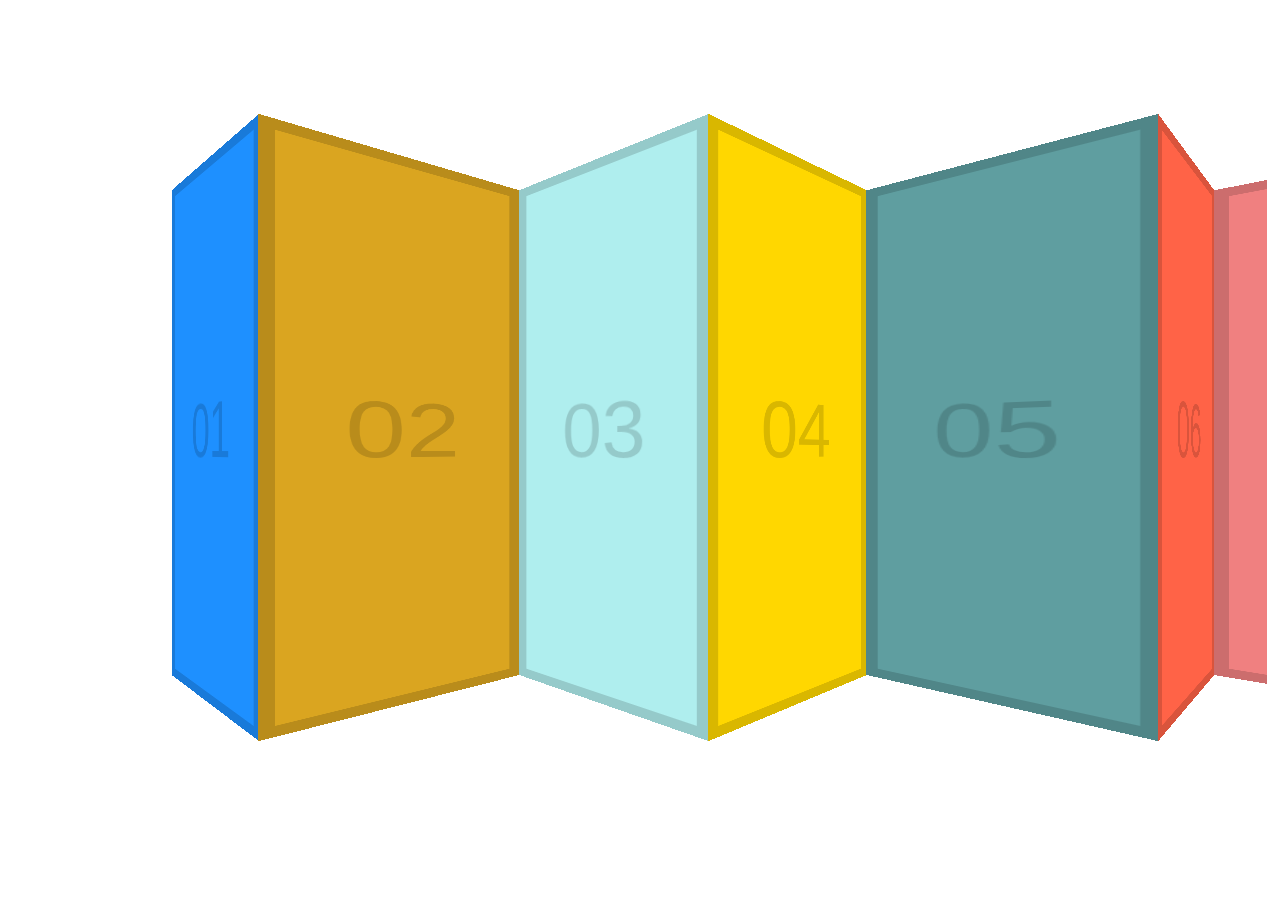
<file: index.html>
<!DOCTYPE html>
<html lang="en">

<head>
    <meta charset="UTF-8">
    <meta http-equiv="X-UA-Compatible" content="IE=edge">
    <meta name="viewport" content="width=device-width, initial-scale=1.0">
    <title>Click-and-Drag</title>
    <link rel="stylesheet" href="style.css">
</head>

<body>
    <div class="items">
        <div class="item item1">01</div>
        <div class="item item2">02</div>
        <div class="item item3">03</div>
        <div class="item item4">04</div>
        <div class="item item5">05</div>
        <div class="item item6">06</div>
        <div class="item item7">07</div>
        <div class="item item8">08</div>
        <div class="item item9">09</div>
        <div class="item item10">10</div>
        <div class="item item11">11</div>
        <div class="item item12">12</div>
        <div class="item item13">13</div>
        <div class="item item14">14</div>
        <div class="item item15">15</div>
        <div class="item item16">16</div>
        <div class="item item17">17</div>
        <div class="item item18">18</div>
        <div class="item item19">19</div>
        <div class="item item20">20</div>
        <div class="item item21">21</div>
        <div class="item item22">22</div>
        <div class="item item23">23</div>
        <div class="item item24">24</div>
        <div class="item item25">25</div>
    </div>

    <script src="script.js"></script>
</body>

</html>
</file>
<file: style.css>
html {
    box-sizing: border-box;
    background: url("https://source.unsplash.com/NFs6dRTBgaM/2000x2000") fixed;
    background-size: cover;
}

*,
*:before,
*:after {
    box-sizing: inherit;
}

body {
    min-height: 100vh;
    display: flex;
    justify-content: center;
    align-items: center;
    font-family: sans-serif;
    font-size: 20px;
    margin: 0;
}

.items {
    height: 800px;
    padding: 100px;
    width: 100%;
    border: 1px solid white;
    overflow-x: scroll;
    overflow-y: hidden;
    white-space: nowrap;
    user-select: none;
    cursor: pointer;
    transition: all 0.2s;
    transform: scale(0.98);
    will-change: transform;
    position: relative;
    background: rgba(255, 255, 255, 0.1);
    font-size: 0;
    perspective: 500px;
}

.items.active {
    background: rgba(255, 255, 255, 0.3);
    cursor: grabbing;
    cursor: -webkit-grabbing;
    transform: scale(1);
}

.item {
    width: 200px;
    height: calc(100% - 40px);
    display: inline-flex;
    align-items: center;
    justify-content: center;
    font-size: 80px;
    font-weight: 100;
    color: rgba(0, 0, 0, 0.15);
    box-shadow: inset 0 0 0 10px rgba(0, 0, 0, 0.15);
}

.item:nth-child(9n+1) {
    background: dodgerblue;
}

.item:nth-child(9n+2) {
    background: goldenrod;
}

.item:nth-child(9n+3) {
    background: paleturquoise;
}

.item:nth-child(9n+4) {
    background: gold;
}

.item:nth-child(9n+5) {
    background: cadetblue;
}

.item:nth-child(9n+6) {
    background: tomato;
}

.item:nth-child(9n+7) {
    background: lightcoral;
}

.item:nth-child(9n+8) {
    background: darkslateblue;
}

.item:nth-child(9n+9) {
    background: rebeccapurple;
}

.item:nth-child(even) {
    transform: scaleX(1.31) rotateY(40deg);
}

.item:nth-child(odd) {
    transform: scaleX(1.31) rotateY(-40deg);
}
</file>
